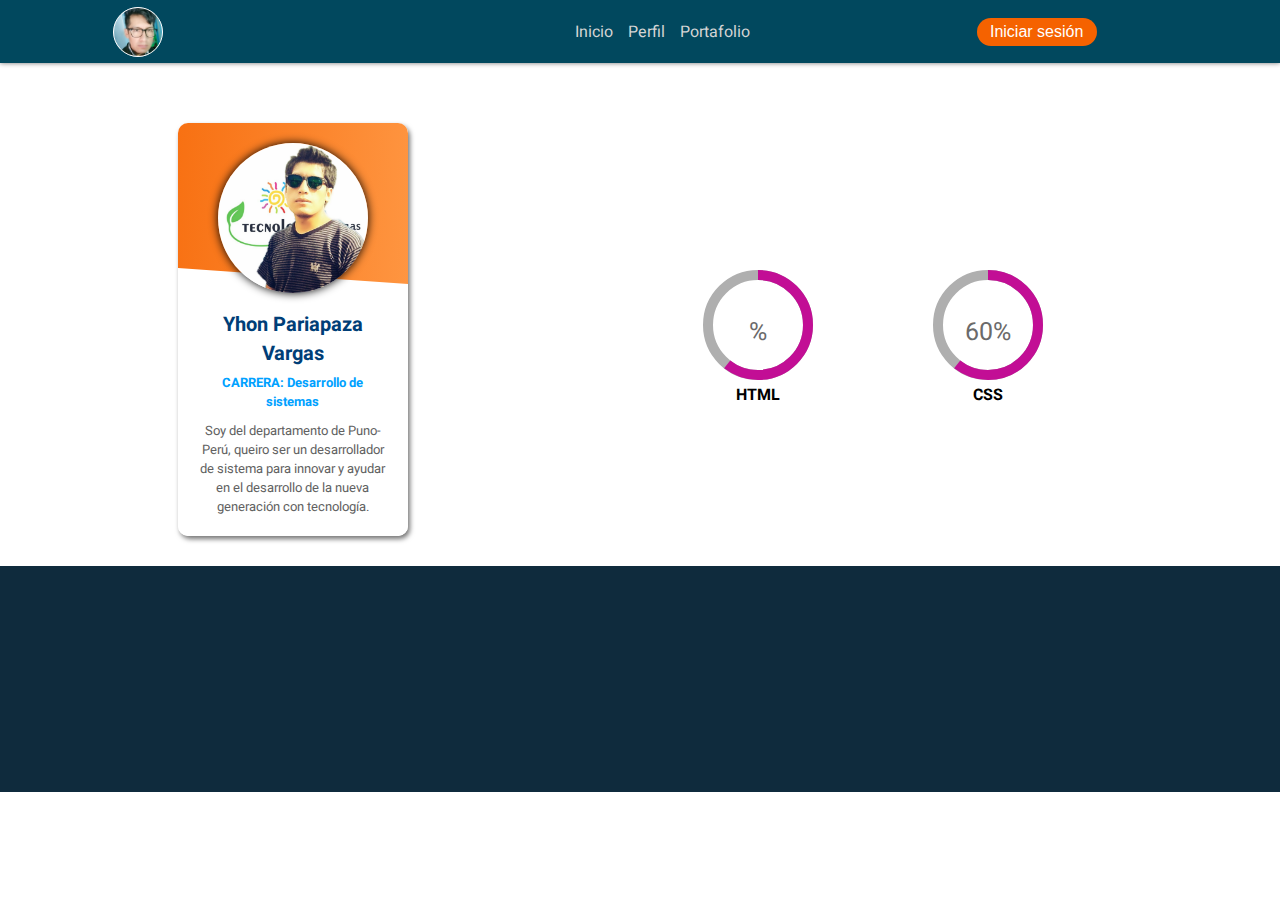
<file: perfil.html>
<!DOCTYPE html>
<html lang="en">
<head>
    <meta charset="UTF-8">
    <meta http-equiv="X-UA-Compatible" content="IE=edge">
    <meta name="viewport" content="width=device-width, initial-scale=1.0">
    <title>Mi perfil</title>
    <!-- llamanos a nuestros css aquí -->
    <link rel="stylesheet" href="styles.css">

    <!-- llamanos a nuestros css perfil aquí -->
    <link rel="stylesheet" href="perfil.css">
    <!-- ============JQUERY====================== -->
    <script src="https://code.jquery.com/jquery-3.5.1.min.js"></script>

    <!-- ==========CDN DE FONT AWESOME============= -->
    <link rel="stylesheet" href="https://cdnjs.cloudflare.com/ajax/libs/font-awesome/6.1.2/css/all.min.css" integrity="sha512-1sCRPdkRXhBV2PBLUdRb4tMg1w2YPf37qatUFeS7zlBy7jJI8Lf4VHwWfZZfpXtYSLy85pkm9GaYVYMfw5BC1A==" crossorigin="anonymous" referrerpolicy="no-referrer" />
</head>
<body>

    <!-- ====BARRA DE NAVEGACIÓN==== -->
    <header>
        <nav class="navbar">
            <div class="max-width">
                <div class="logo"><a href="#"><img src="img/yhon01.jpg" alt=""></a></div>
                <ul class="menu">
                    <li><a href="index.html" class="menubtn">Inicio</a></li>
                    <li><a href="#" class="menubtn">Perfil</a></li>
                    <li><a href="https://pariapaza.github.io/tecnovaenergy/portafolio.html" class="menubtn">Portafolio</a></li>
                </ul>
                <div class="sesion">
                    <input type="submit" value="Iniciar sesión">
                </div>
                <div class="menu-btn">
                    <i class="fas fa-bars"></i>
                </div>
            </div>
        </nav>
    </header>
    <!-- ===============TARJETA DE PERFIL=================== -->
<main>
    <div class="card">
        <div class="tarjeta">
            <div class="content">
                <span></span>
                <div class="img">
                    <img src="img/yhon02.jpg" alt="">
                </div>
                <h4>Yhon Pariapaza Vargas</h4>
                <h6>CARRERA: Desarrollo de sistemas</h6>
                <p>Soy del departamento de Puno-Perú, queiro ser un desarrollador de sistema para innovar y ayudar en el desarrollo de la nueva generación con tecnología.</p>
            </div>
                <div class="links">
                <a href="https://www.facebook.com/yhon.vargas.376"><i class="fa-brands fa-facebook"></i></a>
                <a href="https://www.instagram.com/yhonvargas05/"><i class="fa-brands fa-instagram"></i></a>
                <a href="https://www.youtube.com/channel/UCP3hPN3ADNH_pYGlH5AEdBA"><i class="fa-brands fa-youtube"></i></a>
                <a href="https://github.com/Pariapaza?tab=repositories"><i class="fa-brands fa-github"></i></a>
            </div>
        </div>

        <div class="progress_bar">
            <div class="barras_1">
                <div class="svg">
                    <svg width="230" height="230">
                        <circle r="50" cx="115" cy="80" class="progress2"></circle>
                        <circle r="50"  cx="150" cy="115" class="progress" id="progress"></circle>
                    </svg>
                </div>
                <div class="box_porcentajes">
                    <p id="porcentaje" class="porcentaje">%</p>
                </div>
                <div class="titli">
                    <h4>HTML</h4>
                </div>
            </div>

            <div class="barras_2">
                <div class="svg">
                    <svg width="230" height="230">
                        <circle r="50" cx="115" cy="80" class="progress2"></circle>
                        <circle r="50"  cx="150" cy="115" class="progress" id="progress"></circle>
                    </svg>
                </div>
                <div class="box_porcentajes">
                    <p id="porcentaje" class="porcentaje">60%</p>
                </div>
                <div class="titli">
                    <h4>CSS</h4>
                </div>
            </div>
        </div>        
    </div>
</main>

 <footer>

</footer>

    <script src="script.js"></script>
    
</body>
</html>
</file>
<file: styles.css>
/* @import url('https://fonts.googleapis.com/css2?family=Josefin+Sans:wght@400;600;700&display=swap'); */
@import url('https://fonts.googleapis.com/css2?family=Heebo:wght@100;400;500;600;800;900&display=swap');
*{
    margin: 0;
    padding: 0;
    box-sizing: border-box;
}
body{
    font-family: 'Heebo', sans-serif;
}
/* h1, h2, p{
    font-size: 12px;
    margin-bottom: 2px;
} */
/* =========BARRA DE SCROLLBAR============= */
::-webkit-scrollbar{
    width: 9px;
}
::-webkit-scrollbar-thumb{
    border-radius: 4px;
    background: linear-gradient(transparent, #0f2b3d);
    background-color: #2250b3;
}
::-webkit-scrollbar-thumb:hover{
    background: linear-gradient(transparent, #f56200);
}
/* ========barra de navegación=========== */
.navbar{
    width: 100%;
    height: auto;
    background-color: #01485e;
    display: block;
    box-shadow: 0px 0px 5px #0000008f;  
}
.logo-txt{
    width: auto;
    height: auto;
    font-size: 23px;
    color: #dfdfdf;
    font-weight: 900;
}
.logo-txt strong{
    color: #d8e610;
    font-weight: 400;
    font-size: 20px;
}
.logo-txt i{
    font-size: 25px;
    padding-right: 2px;
    color: #d8e610;
}
.logo{
    width: 50px;
    height: 50px;
    border-radius: 50%;
    background-color: #fcfcfc;
    border: 1px solid #fff;
}
.logo img{
    border-radius: 50%;
    width: 100%;
    height: 100%;
}
.sesion{
    width: 190px;
    height: 25px;
    display: flex;
    align-items: center;
    gap: 10px;
}
.sesion input{
    width: 120px;
    height: 28px;
    background-color: #f56200;
    border: none;
    border-radius: 15px;
    color: white;
    font-size: 16px;
    cursor: pointer;
    /* box-shadow: 0px 2px 10px 0px #000; */
}
.sesion input:hover{
    background-color: #e68910;
    transition: 0.3s;
}
.navbar .max-width{
    height: 63px;
    display: flex;
    justify-content: space-around;
    align-items: center;

}
.menu{
    display: flex;
    list-style: none;
    width: 360px;
    justify-content: end;
}
.menu li a{
    display: block;
    margin-left: 15px;
    color: #d4d4d4;
    text-decoration: none;
}
.menu a:hover{
    color: white;
}
.menu-btn{
    display: none;
    color: white;
}
/* ========================================= */

/* =============ANIMACIONES DE IMG================ */
.content-anime{
    width: 100%;
    height: auto;
    /* background-color: #008cff; */
    display:flex ;
}
.content-item{
    width: 60%;
    height: auto;
    padding: 0 5px 0 75px;
    padding-top: 50px;
}
.titulo-curso{
    width: 60%;
    font-size: 13px;
    padding-bottom: 15px;
}
.graficos{  
    width: 45%;
    height: 560px;
    display: flex;
    flex-direction: column;
}
.item-grafic{
    width: 60%;
    height: 60%;
    /* margin: 50px 50px; */
    display: flex;
    align-items: center;
    justify-content: center;
    position: relative;
}
.imagenes{
    align-items: center;
    justify-content: center;
    position: absolute;
}
.imagenes .img_1{
    animation: rot 35s infinite linear reverse;
    width: 280px;
    height: 280px;
    
}
.imagenes .img_2{
    animation: rot 35s infinite linear;
    width: 210px;
    height: 210px
    
}
.imagenes .img_3{
    animation: rot 15s infinite linear reverse;
    width: 150px;
    height: 150px
    
}
.imagenes .img_4{
    width: 45px;
    height: 45px

}
/* ===== TEMARIOS ===== */
.temarios{
    
}
.temarios h3{
    color: #464646;
    font-weight: 400;
}
.cursos{
    margin: 7px 0;
}
.titulo-tema{
    width: 50%;
    height: 100%;
    display: flex;
    justify-content: space-between;
    border-radius: 3px;
    padding: 3px 10px;
    font-size: 10px;
    color: #ffffff;
    background-color: #4b5ae7;
}
.titulo-tema h2{
    font-weight: 400;
}
.titulo-tema>h2 i{
    font-size: 20px;
}
.titulo-tema button{
    border: none;
    cursor: pointer;
    background: none;
    color: white;
}
.item-tema{
    display: none;
    width: 50%;
    padding: 4px 10px;
    background-color: #dbdbdb;
    font-size: 13px;
}
.item-tema1{
    width: 50%;
    padding: 4px 10px;
    background-color: #dbdbdb;
    font-size: 13px;
}
/* ======== Enviar base de datos ========= */
.enviar-data{
    width: 100%;
    height: auto;
    font-size: 12px;
}
.enviar-data h1{
    font-size: 16px;
    margin: 5px 0;
}
.formulario{
    width: 80%;
    height: auto;
    padding: 32px 15px;
    background-color: #4b5ae7;
    border-radius: 5px;
    color: white;
} 
.formulario form{
    margin: 5px;
}
.formulario input{
    width: 100%;
    margin: 5px;
}
.formulario .in{
    border: none;
    background: none;
    outline: none;
    border-bottom: 1.9px solid #e08b1a;
    color: #cecece;  
}
.btn-sub button{
    width: 100%;
    height: 30px;
    margin-top: 9px;
    border: none;
    border-radius: 2px;
    font-size: 17px;
    color: white;
    cursor: pointer;
    background-color: #e68910;
}
/* ======= contacto de whatsapp ======== */
.contactos{
    width: 100%;
    height: auto;
    display: flex;
    padding: 15px 5px 15px 75px;
}
.wats{
    width: 55%;
    display: flex;
    gap: 30px;
}
.wats h1{
    font-size: 20px;
    margin: 5px;
}
.wats a{
    width: 150px;
    height: 30px;
    display: flex;
    color: white;
    align-items: center;
    border-radius: 15px;
    background: #09d802;
    text-decoration: none;
    padding: 5px;
}
.wats a i{
    padding-left: 15px;
    font-size: 20px;
}
.wats a:hover{   
    border: 2px solid #00cf0a;
    background:none;
    color: #2c2c2c;
    text-align: center;
}
.info h1{
    font-size: 20px;

}
/* .wats a:before{
     content: "\f232";
} */
@keyframes rot{
    100% {
        transform: rotate(360deg);
    }    
}
@media screen and (max-width: 500px){

    .imagenes .img_1{
        width: 300px;
        height: 300px;
    }
    .imagenes .img_2{
        width: 220px;
        height: 220px;
    }
    .imagenes .img_3{
        width: 130px;
        height: 130px;
    }
    .imagenes .img_4{
        width: 50px;
        height: 50px
    }    
}
/* ======================================== */

/* ===============TEXTOS=============== */

/* =================RESPONSIVE======================= */
@media screen and (max-width: 593px) {

    .menu-btn i.active:before{
        content: "\f00d";
    }
    
    .navbar .menu{
        position: fixed;
        width: 300px;
        height:360px;
        top: 63px;
        left: -300px;
        z-index: 999;
        display: flex;
        align-items: center;
        justify-content:space-around;
        flex-direction: column;
        background-color: #313131;
        padding-bottom: 150px;
        transition: 0.3s;
    }
    .navbar .menu.active{
        left: 0;
    }
    li{
        
        margin-top: 12px;
    }
    .menu li a{
        
        color:#ffffff ;
    }
    .menu-btn{
        display: flex;
    }
    .sesion{
        display: none;
    }
    
}
/* ==== Resposive para movil ===== */
@media (max-width: 550px) {
    .content-anime{
        width: 100%;
        flex-direction: column;
    }
    .content-item{
        width: 100%;
        padding: 15px;
    }    
    .titulo-tema{
        width: 100%;
    }
    .cursos{
        margin: 8px 20px;
    }
    .item-tema{
        width: 100%;
    }
    .item-tema1{
        width: 100%;
    }
    .titulo-curso{
        width: 80%;
        margin: 0 20px;
    }
    .temarios h3{
        margin-left: 15px;
    }
    .item-grafic{
        display: none;
    }
    .graficos{
        width: auto;
        height: auto;
        display: block;
        margin: 5px 20px;
        padding: 15px;
    }
    .formulario{
        width: 100%;
    }
    .contactos{
        display: flex;
        flex-direction: column;
    }
    .wats{
        width: 100%;
        display: block;                
    }
    .pago-info{
        padding-top: 15px;
    }
}
/* ======= footer ====== */
footer{
    padding-top: 15px;
    width: 100%;
    height: 150px;
    background-color: #0f2b3d;
}
.textos{
    width: 100%;
    height: auto;
    text-align: center;
}
.textos h3{
    padding: 10px 0;
    font-size: 16px;
    color: white;
    font-weight: 200;
}
.textos a{
    text-decoration: underline;
    color: #008cff;
    font-size: 13px;
}
.textos p{
    color: white;
    font-weight: 200;
    font-size: 13px;
}
</file>
<file: perfil.css>
/* ===========TARJETA DE PRESENTACIÓN============= */
.card{
    width: 100%;
    height: auto;
    display: flex;
    align-items: center;
    justify-content: space-around;
    overflow: hidden;
    flex-wrap: wrap;
    margin-top: 30px;
    padding: 0 60px 0 60px;
}
.tarjeta{
    position: relative;
    width: 230px;
    border-radius: 10px;
    box-shadow: 2px 3px 5px #757575;
    margin: 30px 0;
}
.tarjeta .content{
    position: relative;
    z-index: 100;
    width: 100%;
    height: 100%;
    border-radius: 10px;
    display: flex;
    flex-direction: column;
    overflow: hidden;
    text-align: center;
    padding: 20px;
    background: #ffffff;
}
.tarjeta .content .img{
    height: 50%;
    margin-bottom: 10px;
}
.tarjeta .content .img img{
    position: relative;
    width: 150px;
    height: 150px;
    border-radius: 50%;
    object-fit: cover;
    box-shadow: 0 0 10PX #000;
}
.tarjeta .content span{
    position: absolute;
    width: 350px;
    height: 200px;
    background: linear-gradient(to right, #f56200, #ff9743);
    transform: rotate(4deg);
    top: -50px;
    left: -100px;
}
.tarjeta .content h4{
    font-size: 20px;
    color: rgb(0, 62, 119);
    margin-bottom: 5px;
}
.tarjeta .content h6{
    font-size: 13px;
    color: #00a1ff;
}
.tarjeta .content p{
    font-size: 13px;
    color: #616161;
    margin-top: 10px;
}
.tarjeta .links{
    position: absolute;
    z-index: 90;
    width: 50px;
    display: flex;
    flex-direction: column;
    gap: 20px;
    background: #fdfdfd;
    box-shadow: 2px 3px 5px #757575;
    padding: 20px;
    align-items: center;
    right: 15px;
    top: 20px;
    transition: 0.5s;
}
.tarjeta:hover .links{
    right: -50px;
    border-radius: 0 10px 10px 0;
}
.tarjeta .links a{
    font-size: 22px;
    color: rgb(83, 83, 83);
}
.tarjeta .links a:nth-child(1):hover{
    color: #023cdb;
}
.tarjeta .links a:nth-child(2):hover{
    color: #ff0066;
}
.tarjeta .links a:nth-child(3):hover{
    color: #ff0000;
}
.tarjeta .links a:nth-child(4):hover{
    color: #000000;
}

/* ============BARRA DE PROGRESOS============= */
.progress_bar{
    width: 460px;
    height: auto;
    display: flex;
    align-items: center;
    justify-content: space-between;
    justify-content: center;
    overflow: hidden;
    flex-wrap: wrap;
}
.svg{
    position: absolute;
}
.barras_1{
    width: 230px;
    height: 170px;
    position: relative;
    /* background-color: #cccccc; */
}
.barras_2{
    width: 230px;
    height: 170px;
    position: relative;
    /* background-color: #0e8ef6; */
}
.progress2{
    fill: none;
    stroke-width: 10;
    stroke: #afafaf;
}
.progress{
    stroke-width: 10;
    stroke: #c20e95;
    stroke-dasharray: 320;
    stroke-dashoffset: 130;
    transform-origin:center;
    transform: rotate(-90deg);
    fill: none;
}
.box_porcentajes {
    width: 100%;
    height: 230px;
    position: absolute;
    display: flex;
    justify-content: center;
    top: 69px;
    color: #6b6a6a;
    font-size: 25px;
}
.titli h4{
    width: 100%;
    height: 100%;
    position: absolute;
    display: flex;
    justify-content: center;
    align-items: center;
    padding-top: 130px;
}
/* ====================FIN========================== */

/* =============FOOTER==================== */
footer{
    width: 100%;
    height: 226px;
}
</file>
